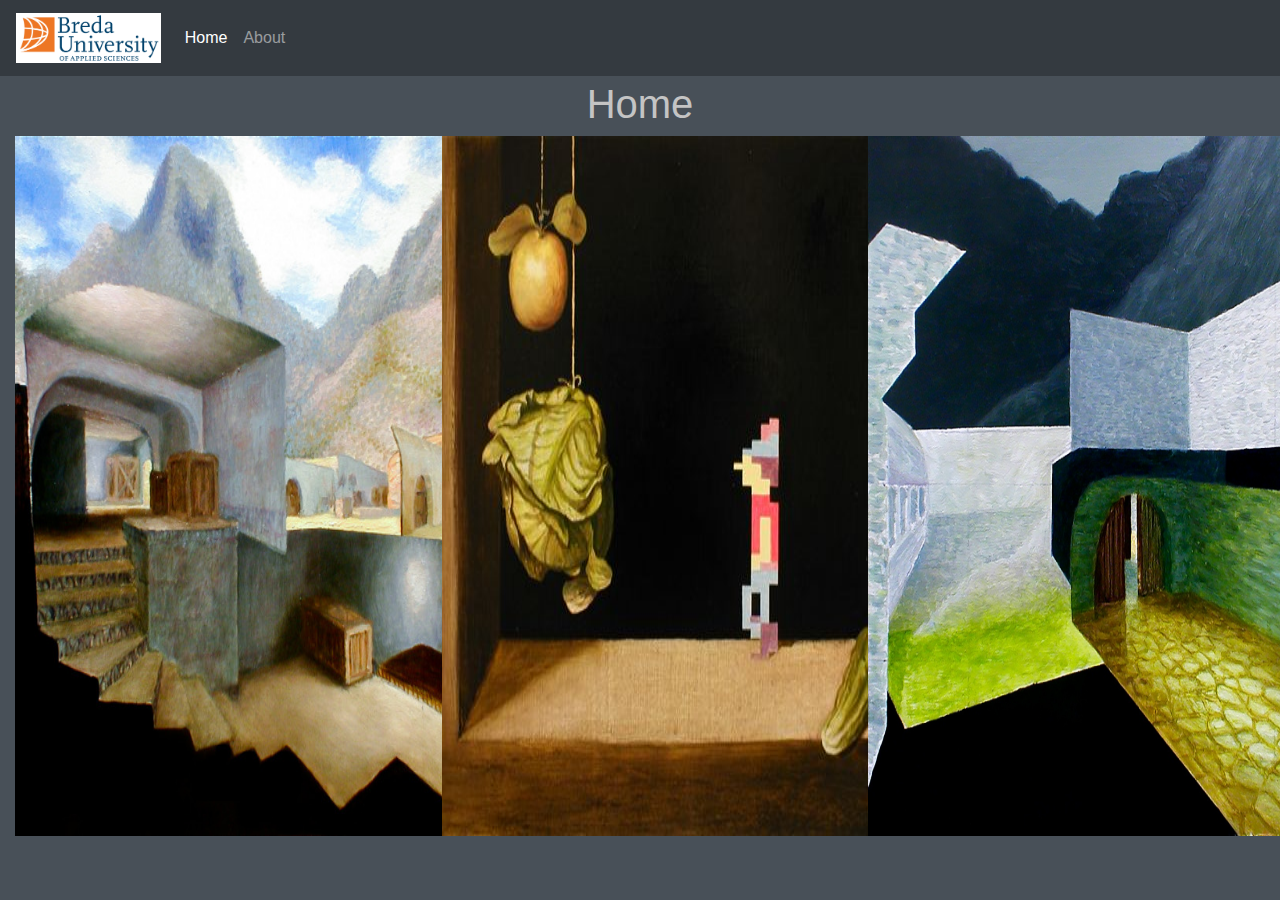
<file: index.html>
<!doctype html>
<html lang="en">
  <head>
    <!-- Required meta tags -->
    <meta charset="utf-8">
    <meta name="viewport" content="width=device-width, initial-scale=1, shrink-to-fit=no">

    <!-- Bootstrap CSS -->
    <link rel="stylesheet" href="css/bootstrap.min.css">
	 <!-- My styles -->
	 <link rel="stylesheet" href="css/styles.css">

    <title>My Website</title>
  </head>
  <body>
      <nav class="navbar navbar-expand-md navbar-dark fixed-top bg-dark">
		<a class="navbar-brand" href="index.html"><img class="class" src="./images/buas_logo.jpg" alt="Logo" height="50px"/></a>
		<button class="navbar-toggler" type="button" data-toggle="collapse" data-target="#navbarCollapse" aria-controls="navbarCollapse" aria-expanded="false" aria-label="Toggle navigation">
			<span class="navbar-toggler-icon"></span>
		</button>
		<div class="collapse navbar-collapse" id="navbarCollapse">
			<ul class="navbar-nav mr-auto">
				<li class="nav-item active">
					<a class="nav-link" href="index.html">Home</a>
				</li>
				<li class="nav-item">
					<a class="nav-link" href="about.html">About</a>
				</li>
			</ul>
		</div>
	</nav>
	<div class="container-fluid"> <!-- Container Start -->
  		<div class="row"> <!-- Row Start -->
            <div class="break col-12"></div>
            <div class="break col-12"></div>
			<div class="text col-12">
                <header>
      			    <h1>Home</h1>
                </header>    
    		</div>		
			<!-- Images -->
			<div class="images col-12 col-md-6 col-lg-4">
                <figure>
                <img src="./images/csgo1.jpg" alt="Zetterstrand Painting" width="500" height="700"/>
                </figure>
            </div>
			<div class="images col-12 col-md-6 col-lg-4">
                <figure>
                    <img src="./images/guy.jpg" alt="Zetterstrand Painting" width="500" height="700"/>
                </figure>        
            </div>		
			<div class="images col-12 col-lg-4">
                <figure>
                    <img src="./images/csgo2.png" alt="Zetterstrand Painting" width="500" height="700"/>
                </figure>
            </div>
  		
		</div> <!-- Row End -->
	</div> <!-- Container Ends -->
	<!-- JS links -->
    <script src="js/jquery-3.4.1.slim.min.js"></script>
    <script src="js/bootstrap.bundle.min.js"></script>
  </body>
</html>
</file>
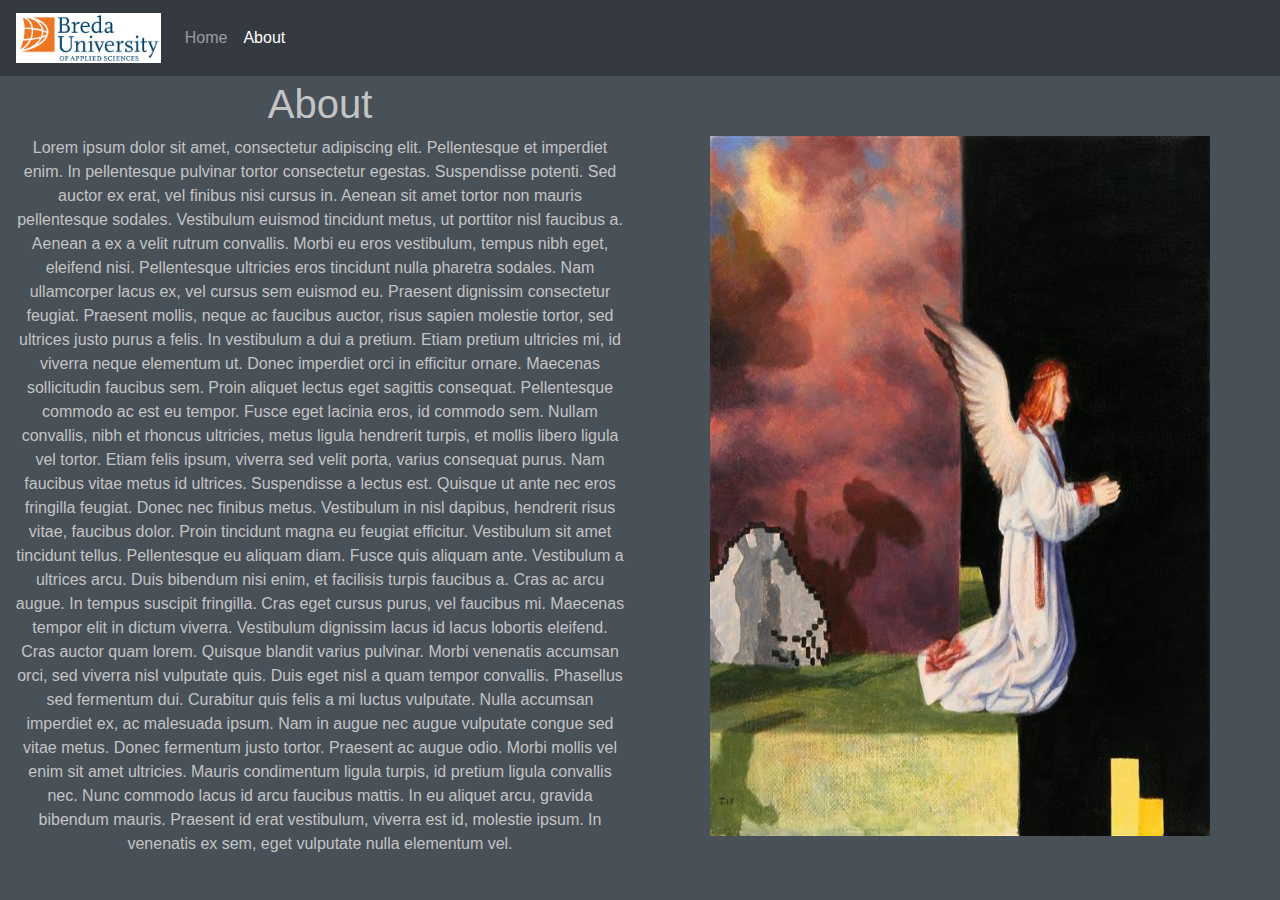
<file: about.html>
<!doctype html>
<html lang="en">
  <head>
    <!-- Required meta tags -->
    <meta charset="utf-8">
    <meta name="viewport" content="width=device-width, initial-scale=1, shrink-to-fit=no">

    <!-- Bootstrap CSS -->
    <link rel="stylesheet" href="css/bootstrap.min.css">
	<!-- My styles -->
	<link rel="stylesheet" href="css/styles.css">
	
    <title>My Website</title>
  </head>
  <body>
    
      <nav class="navbar navbar-expand-md navbar-dark fixed-top bg-dark">
		<a class="navbar-brand" href="index.html"><img class="class" src="./images/buas_logo.jpg" alt="Logo" height="50px"/></a>
		<button class="navbar-toggler" type="button" data-toggle="collapse" data-target="#navbarCollapse" aria-controls="navbarCollapse" aria-expanded="false" aria-label="Toggle navigation">
			<span class="navbar-toggler-icon"></span>
		</button>
		<div class="collapse navbar-collapse" id="navbarCollapse">
			<ul class="navbar-nav mr-auto">
				<li class="nav-item">
					<a class="nav-link" href="index.html">Home</a>
				</li>
				<li class="nav-item active">
					<a class="nav-link" href="about.html">About</a>
				</li>
			</ul>
		</div>
	</nav>
	  
      <div class="container-fluid"> <!-- Container Start -->
  		<div class="row"> <!-- Row Start -->
            <div class="break col-12"></div>
            <div class="break col-12"></div>
			<div class="text col-12 col-lg-6">
                <header>
      			    <h1>About</h1>
                </header>    
    		</div>
			<div class="col-lg-6">
			</div>		
			<!-- About Text-->
			<div class="text col-12 col-lg-6"> 
                <article>
					Lorem ipsum dolor sit amet, consectetur adipiscing elit. Pellentesque et imperdiet enim. In pellentesque pulvinar tortor consectetur egestas. Suspendisse potenti. Sed auctor ex erat, vel finibus nisi cursus in. Aenean sit amet tortor non mauris pellentesque sodales. Vestibulum euismod tincidunt metus, ut porttitor nisl faucibus a. Aenean a ex a velit rutrum convallis. Morbi eu eros vestibulum, tempus nibh eget, eleifend nisi. Pellentesque ultricies eros tincidunt nulla pharetra sodales. Nam ullamcorper lacus ex, vel cursus sem euismod eu. Praesent dignissim consectetur feugiat. Praesent mollis, neque ac faucibus auctor, risus sapien molestie tortor, sed ultrices justo purus a felis. In vestibulum a dui a pretium.
					Etiam pretium ultricies mi, id viverra neque elementum ut. Donec imperdiet orci in efficitur ornare. Maecenas sollicitudin faucibus sem. Proin aliquet lectus eget sagittis consequat. Pellentesque commodo ac est eu tempor. Fusce eget lacinia eros, id commodo sem. Nullam convallis, nibh et rhoncus ultricies, metus ligula hendrerit turpis, et mollis libero ligula vel tortor. Etiam felis ipsum, viverra sed velit porta, varius consequat purus. Nam faucibus vitae metus id ultrices.
					Suspendisse a lectus est. Quisque ut ante nec eros fringilla feugiat. Donec nec finibus metus. Vestibulum in nisl dapibus, hendrerit risus vitae, faucibus dolor. Proin tincidunt magna eu feugiat efficitur. Vestibulum sit amet tincidunt tellus. Pellentesque eu aliquam diam. Fusce quis aliquam ante. Vestibulum a ultrices arcu. Duis bibendum nisi enim, et facilisis turpis faucibus a. Cras ac arcu augue. In tempus suscipit fringilla. Cras eget cursus purus, vel faucibus mi. Maecenas tempor elit in dictum viverra. Vestibulum dignissim lacus id lacus lobortis eleifend. Cras auctor quam lorem.
					Quisque blandit varius pulvinar. Morbi venenatis accumsan orci, sed viverra nisl vulputate quis. Duis eget nisl a quam tempor convallis. Phasellus sed fermentum dui. Curabitur quis felis a mi luctus vulputate. Nulla accumsan imperdiet ex, ac malesuada ipsum. Nam in augue nec augue vulputate congue sed vitae metus. Donec fermentum justo tortor. Praesent ac augue odio. Morbi mollis vel enim sit amet ultricies. Mauris condimentum ligula turpis, id pretium ligula convallis nec. Nunc commodo lacus id arcu faucibus mattis. In eu aliquet arcu, gravida bibendum mauris. Praesent id erat vestibulum, viverra est id, molestie ipsum. In venenatis ex sem, eget vulputate nulla elementum vel.
                </article>    
			</div>
			<!-- Image -->
			<div class="images col-12 col-lg-6">
                <figure>
				    <img src="./images/angel.jpg" alt="Zetterstrand Painting" width="500" height="700"/>
                </figure>    
			</div>
		
 	 	</div> <!-- Row End -->
	</div> <!-- Container End -->
	
	  
	<!-- JS links -->
    <script src="js/jquery-3.4.1.slim.min.js"></script>
    <script src="js/bootstrap.bundle.min.js"></script>
  </body>
</html>
</file>
<file: css/styles.css>
@charset "utf-8";
.logo {
	text-align: center;
}
.text {
	text-align: center;
}
body { /* Body Colour */
    background-color: #485058;
    color: #C4C4C4;
}

::selection {
  background: #FFAA36; /* Text Selector Colours */
}
::-moz-selection {
  background: #FFAA36; 
} 
.images {
	text-align: center;
	margin-bottom: 10px;
}
.break {
    height: 40px
}
</file>
